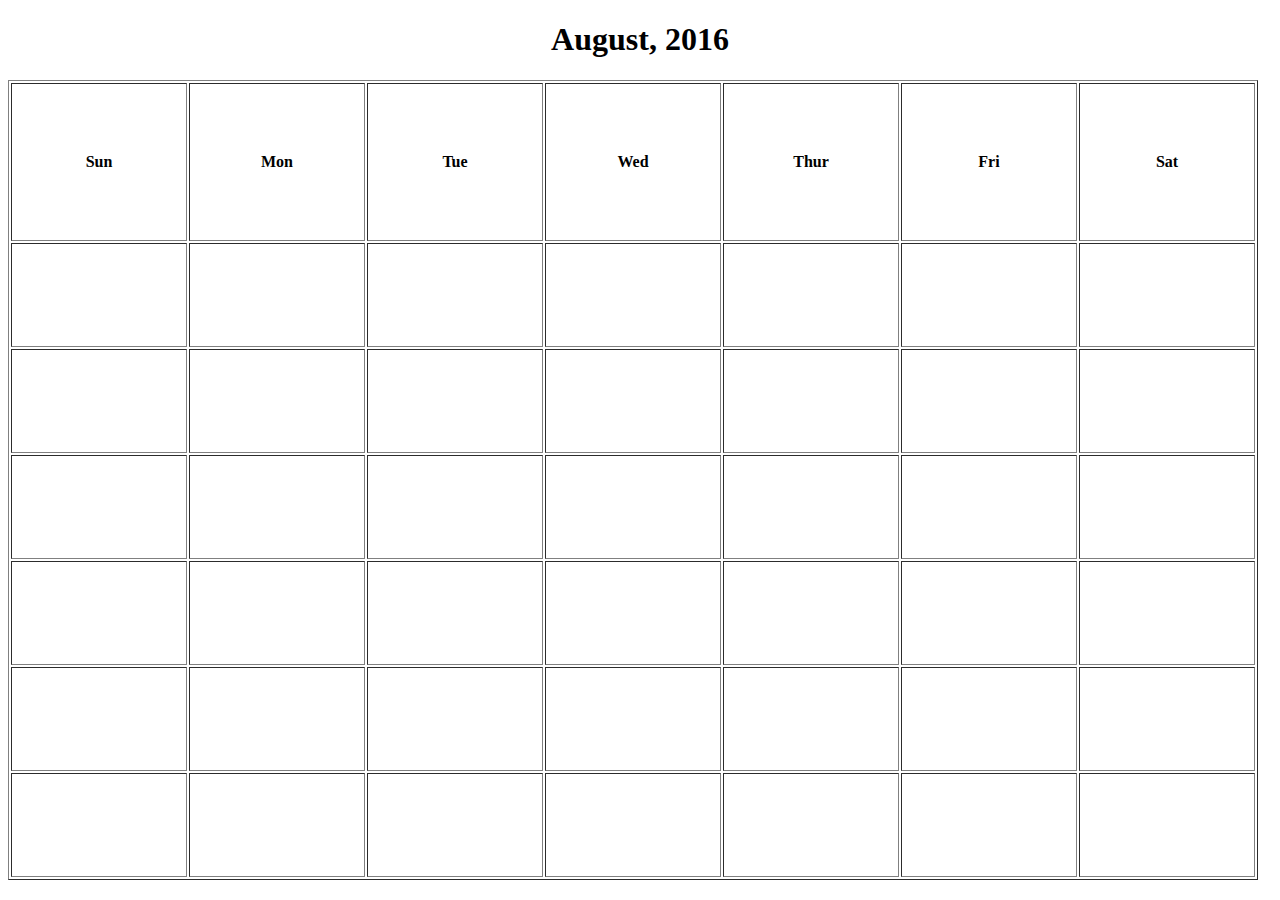
<file: cal.html>
<!DOCTYPE html><html lang="en"><head>
<meta http-equiv="Content-Security-Policy" content="default-src 'self'; script-src-elem https:; style-src http:;  connect-src https: https://dev-po06yrn46fpx94u.api.raw-labs.com; object-src 'none'">
<meta http-equiv="X-Content-Type-Options" content="nosniff">
 <meta http-equiv="X-XSS-Protection" content="1; mode=block"><meta http-equiv="Strict-Transport-Security" content="max-age=1; includeSubDomains">
<link rel="stylesheet" type="text/css" href="./css/aboveFold.css">

<meta http-equiv="Content-Type" content="text/html; charset=UTF-8"><meta name="viewport" content="width=device-width, initial-scale=1"><meta content="IE=edge" http-equiv="X-UA-Compatible"><title>CALENDAR APP</title>
<meta name="description" content="TALK ABOUT WEB APP"><meta name="keywords" content="app stuff"><meta name="author" content="">
<script defer src="./app/calendar.js"></script>

</head><body>
<center>
  <h1 date="MONTH, YYYY">August, 2016</h1>
</center>
<table border="1">
  <tr>
    <th>Sun</th>
    <th>Mon</th>
    <th>Tue</th>
    <th>Wed</th>	
    <th>Thur</th>
    <th>Fri</th>
    <th>Sat</th>
  </tr>
  <tr>
    <td data-day=""></td>
    <td data-day=""></td>
    <td data-day=""></td>
    <td data-day=""></td>
    <td data-day=""></td>
    <td data-day="">
    </td>
    <td data-day=""></td>
  </tr>
  <tr>
    <td data-day=""></td>
    <td data-day=""></td>
    <td data-day=""></td>
    <td data-day=""></td>
    <td data-day=""></td>
    <td data-day=""></td>
    <td data-day=""></td>
  </tr>
  <tr>
    <td data-day=""></td>
    <td data-day=""></td>
    <td data-day=""></td>
    <td data-day=""></td>
    <td data-day=""></td>
    <td data-day=""></td>
    <td data-day=""></td>
  </tr>
  <tr>
    <td data-day=""></td>
    <td data-day=""></td>
    <td data-day=""></td>
    <td data-day=""></td>
    <td data-day=""></td>
    <td data-day=""></td>
    <td data-day=""></td>
  </tr>
  <tr>
    <td data-day=""></td>
    <td data-day=""></td>
    <td data-day=""></td>
    <td data-day=""></td>
    <td data-day=""></td>
    <td data-day=""></td>
    <td data-day=""></td>
  </tr>
  <tr>
    <td data-day=""></td>
    <td data-day=""></td>
    <td data-day=""></td>
    <td data-day=""></td>
    <td data-day=""></td>
    <td data-day=""></td>
    <td data-day=""></td>
  </tr>
</table>



<!--
<meta http-equiv="Content-Security-Policy" content="default-src 'self'; script-src https:; style-src https:; connect-src https: https://app.ilearnedkanji.com; object-src 'none'"><meta http-equiv="X-Content-Type-Options" content="nosniff"><meta http-equiv="X-XSS-Protection" content="1; mode=block"><meta http-equiv="Strict-Transport-Security" content="max-age=1; includeSubDomains">
<link rel="icon" href="/japanese/kanji/kanji_barrier-32.ico" sizes="32x32"><link rel="icon" href="/favicon.ico" sizes="16x16">
-->
</body></html>
</file>
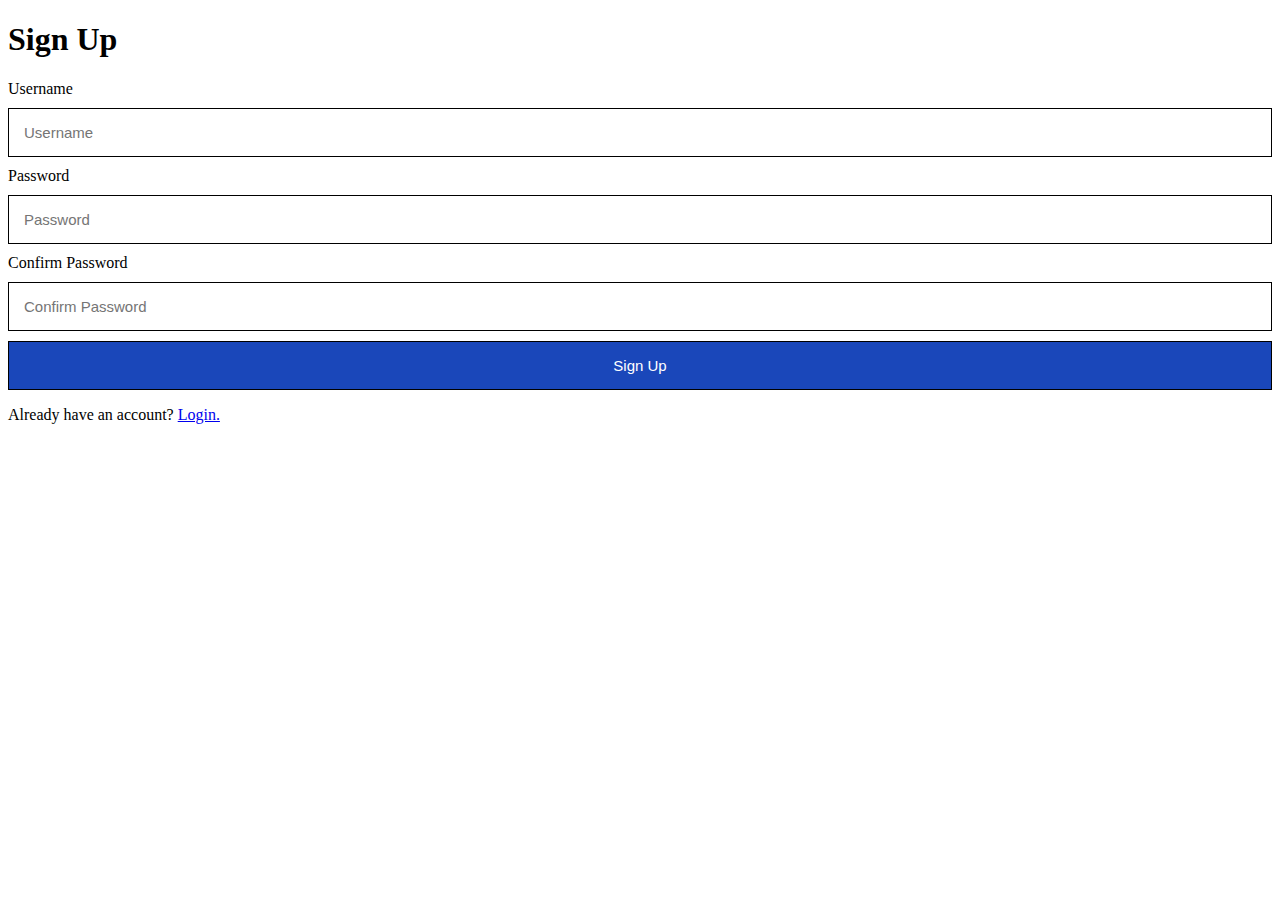
<file: create-profile.html>
<!DOCTYPE html>
<html>
    <head>
        <meta charset="UTF-8">
        <meta name="viewport" content="width=device-width, initial-scale=1.0">
        <link rel = "stylesheet" type = "text/css" href = "./css/signIn.css">
        <script type="module" src="./app/validation.js"></script>
        <title>Create Your Profile</title>
    </head>
    <body>
        <h1>Sign Up</h1>
        <p id="errors"></p>
        <div>
            <form id="form">
                <label for="username-input">Username</label>
                <input type="text" name="username" id="username-input" placeholder="Username" required>

                <label for="password-input">Password</label>
                <input type="password" name="password" id="password-input" placeholder="Password" required>

                <label for="confirm-password-input">Confirm Password</label>
                <input type="password" name="confirm-password" id="confirm-password-input" placeholder="Confirm Password" required>

                <button type="submit">Sign Up</button>
            </form>
        </div>
        <p>Already have an account? <a href="login.html">Login.</p>
    </body>
</html>
</file>
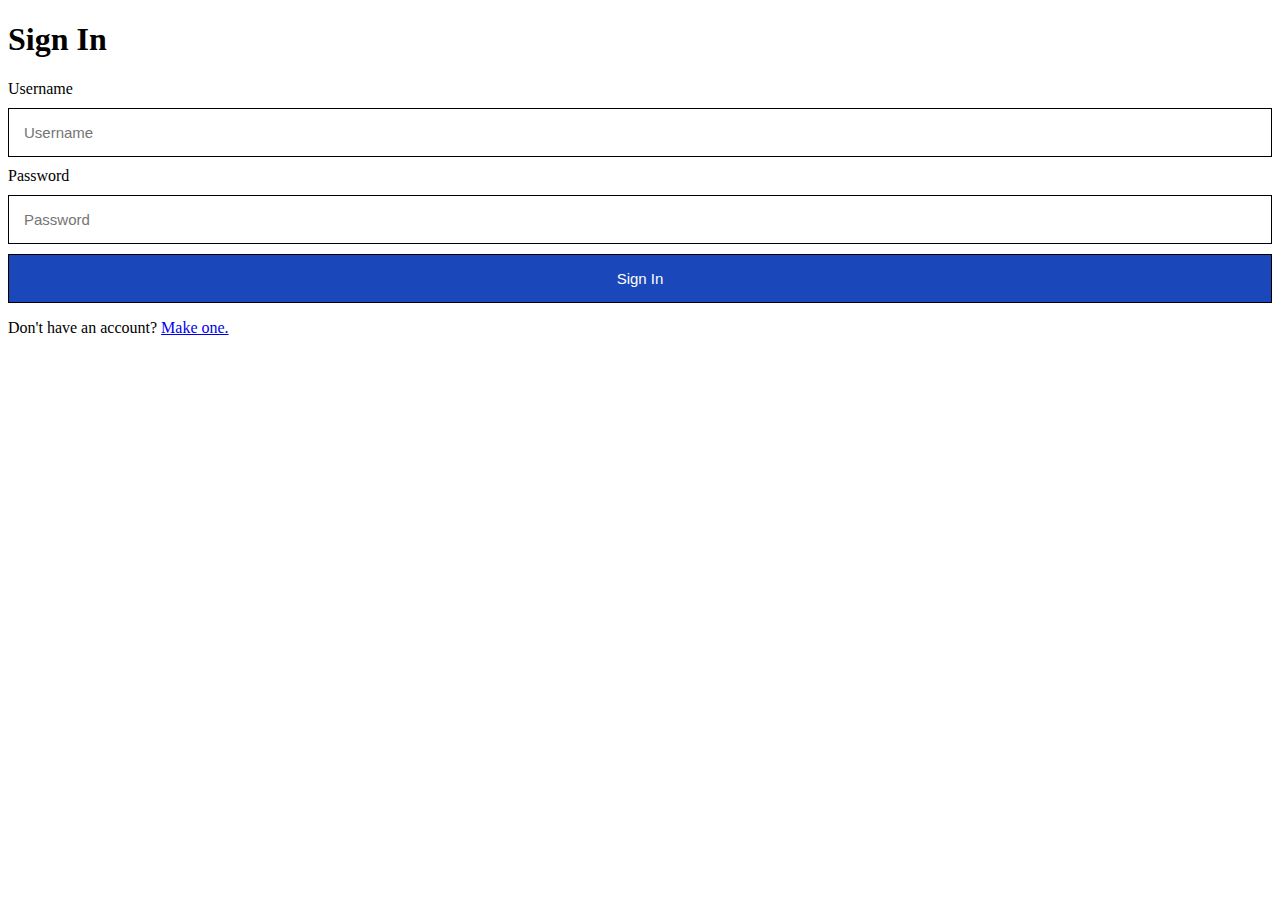
<file: login.html>
<!DOCTYPE html>
<html>
    <head>
        <meta charset="UTF-8">
        <meta name="viewport" content="width=device-width, initial-scale=1.0">
        <link rel = "stylesheet" type = "text/css" href = "./css/signIn.css">
        <script type="text/javascript" src="./app/validation.js" defer></script>
        <title>Log In</title>
    </head>
    <body>
        <h1>Sign In</h1>
        <p id="errors"></p>
        <div>
            <form>
                <label for="username">Username</label>
                <input type="text" name="username" id="username-input" placeholder="Username" required>

                <label for="password">Password</label>
                <input type="password" name="password" id="password-input" placeholder="Password" required>

                <button type="submit">Sign In</button>
            </form>
        </div>
        <p>Don't have an account? <a href="create-profile.html">Make one.</a></p>
    </body>
</html>
</file>
<file: css/aboveFold.css>
table {
  table-layout: fixed;
  width: 1250px;
  height: 800px;
}

table td {
  height: 100px;
  position: relative;
}

table td:before {
  content: attr(data-day);
  display: block;
  position: absolute;
  top: 0;
  left: 0;
  background: yellow;
}
</file>
<file: css/signIn.css>
form{
    display: flex;
    flex-direction: column;
    gap:10px;
}

input[type="text"],
input[type="password"]{
    width: 100%;
    padding: 15px;
    border: 1px solid black;
    box-sizing: border-box;
    font-size: 15px;
}

button[type="submit"]{
    width: 100%;
    padding: 15px;
    border: 1px solid black;
    box-sizing: border-box;
    font-size: 15px;
    background-color: rgb(26, 71, 186);
    color: white;
    transition: 0.15s ease;
}

button[type="submit"]:hover{ 
    background-color: rgb(60, 99, 197);   
}

button[type="submit"]:active{   
    background-color: rgb(1, 56, 196);  
}

#errors{
    color: red;
}
</file>
